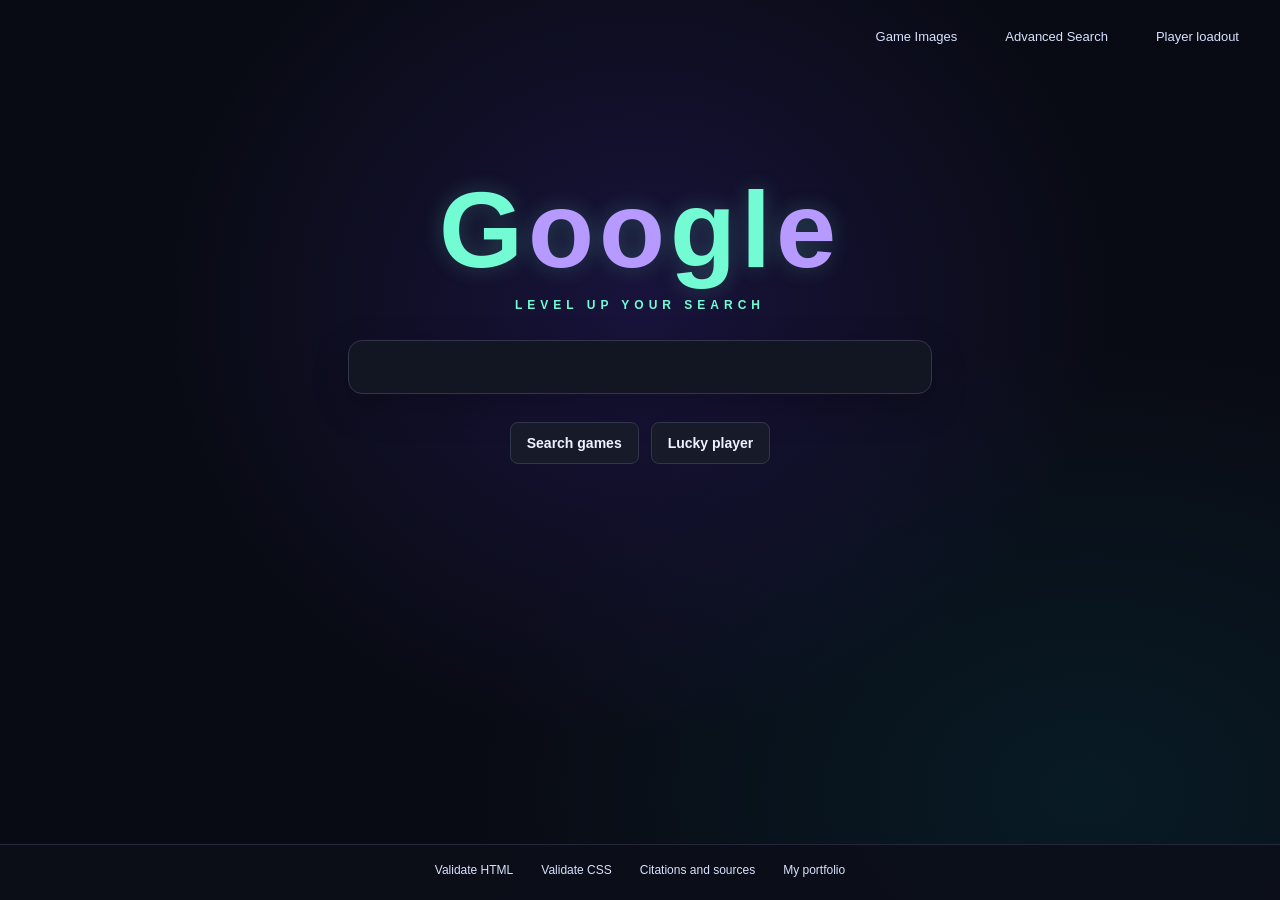
<file: index.html>
<!doctype html>
<html lang="en">
<head>
  <meta charset="utf-8">
  <meta name="viewport" content="width=device-width, initial-scale=1">
  <meta name="description" content="A gaming-themed front end for Google Search, Image Search, and Advanced Search.">
  <title>Game Search</title>
  <link rel="stylesheet" href="styles.css">
  <script src="site.js" defer></script>
</head>
<body class="search-page">
  <header class="topbar">
    <nav class="top-links" aria-label="Main navigation">
      <a href="images.html">Game Images</a>
      <a href="advanced.html">Advanced Search</a>
      <a href="formulare.html">Player loadout</a>
    </nav>
  </header>

  <main class="search-main">
    <a class="wordmark" href="index.html" aria-label="Google Search home">
      <span class="blue">G</span><span class="red">o</span><span class="yellow">o</span><span class="blue">g</span><span class="green">l</span><span class="red">e</span>
    </a>
    <p class="wordmark-caption">Level up your search</p>
    <form class="search-form" action="https://www.google.com/search" method="get">
      <label class="visually-hidden" for="search-query">Search Google for games</label>
      <input class="search-input" id="search-query" type="search" name="q" title="Search" autocomplete="off">
      <div class="search-actions">
        <button class="button" type="submit">Search games</button>
        <button class="button" type="submit" name="btnI" value="I'm Feeling Lucky">Lucky player</button>
      </div>
    </form>
  </main>

  <footer class="site-footer">
    <div class="footer-links">
      <a href="https://validator.w3.org/nu/" data-validator="html">Validate HTML</a>
      <a href="https://jigsaw.w3.org/css-validator/" data-validator="css">Validate CSS</a>
      <a href="citace.md" data-citations>Citations and sources</a>
      <a href="https://example.com/" data-portfolio>My portfolio</a>
    </div>
  </footer>
</body>
</html>
</file>
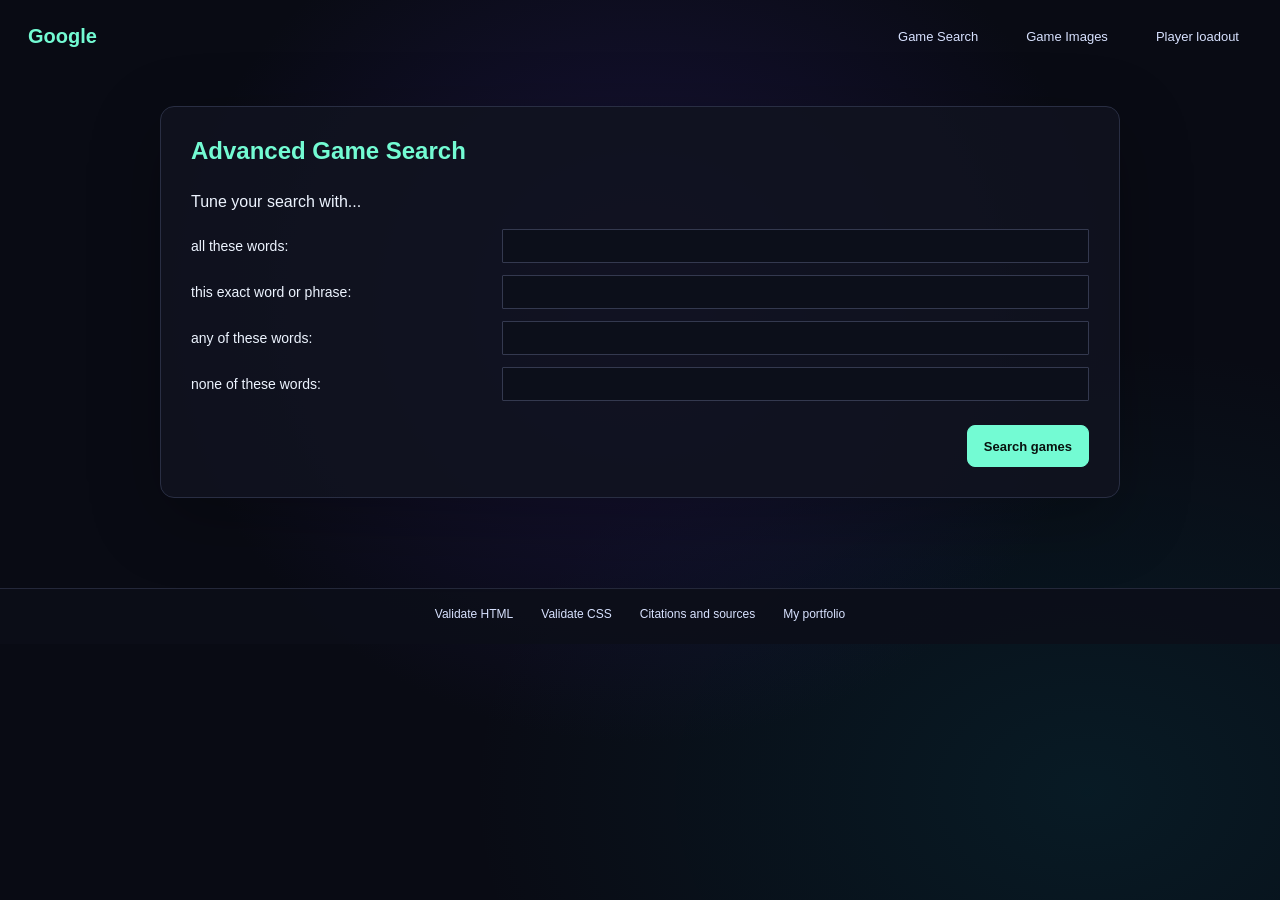
<file: advanced.html>
<!doctype html>
<html lang="en">
<head>
  <meta charset="utf-8">
  <meta name="viewport" content="width=device-width, initial-scale=1">
  <meta name="description" content="Find game-related Google results using specific words and phrases.">
  <title>Advanced Game Search</title>
  <link rel="stylesheet" href="styles.css">
  <script src="site.js" defer></script>
</head>
<body class="advanced-page">
  <header class="topbar advanced-topbar">
    <a class="small-wordmark" href="index.html" aria-label="Google Search home">Google</a>
    <nav class="top-links" aria-label="Main navigation">
      <a href="index.html">Game Search</a>
      <a href="images.html">Game Images</a>
      <a href="formulare.html">Player loadout</a>
    </nav>
  </header>

  <main class="advanced-main">
    <h1>Advanced Game Search</h1>
    <p class="advanced-intro">Tune your search with...</p>
    <form action="https://www.google.com/search" method="get">
      <div class="advanced-row">
        <label for="all-words">all these words:</label>
        <input id="all-words" type="text" name="as_q">
      </div>
      <div class="advanced-row">
        <label for="exact-phrase">this exact word or phrase:</label>
        <input id="exact-phrase" type="text" name="as_epq">
      </div>
      <div class="advanced-row">
        <label for="any-words">any of these words:</label>
        <input id="any-words" type="text" name="as_oq">
      </div>
      <div class="advanced-row">
        <label for="none-words">none of these words:</label>
        <input id="none-words" type="text" name="as_eq">
      </div>
      <div class="advanced-submit">
        <button class="advanced-button" type="submit">Search games</button>
      </div>
    </form>
  </main>

  <footer class="site-footer">
    <div class="footer-links">
      <a href="https://validator.w3.org/nu/" data-validator="html">Validate HTML</a>
      <a href="https://jigsaw.w3.org/css-validator/" data-validator="css">Validate CSS</a>
      <a href="citace.md" data-citations>Citations and sources</a>
      <a href="https://example.com/" data-portfolio>My portfolio</a>
    </div>
  </footer>
</body>
</html>
</file>
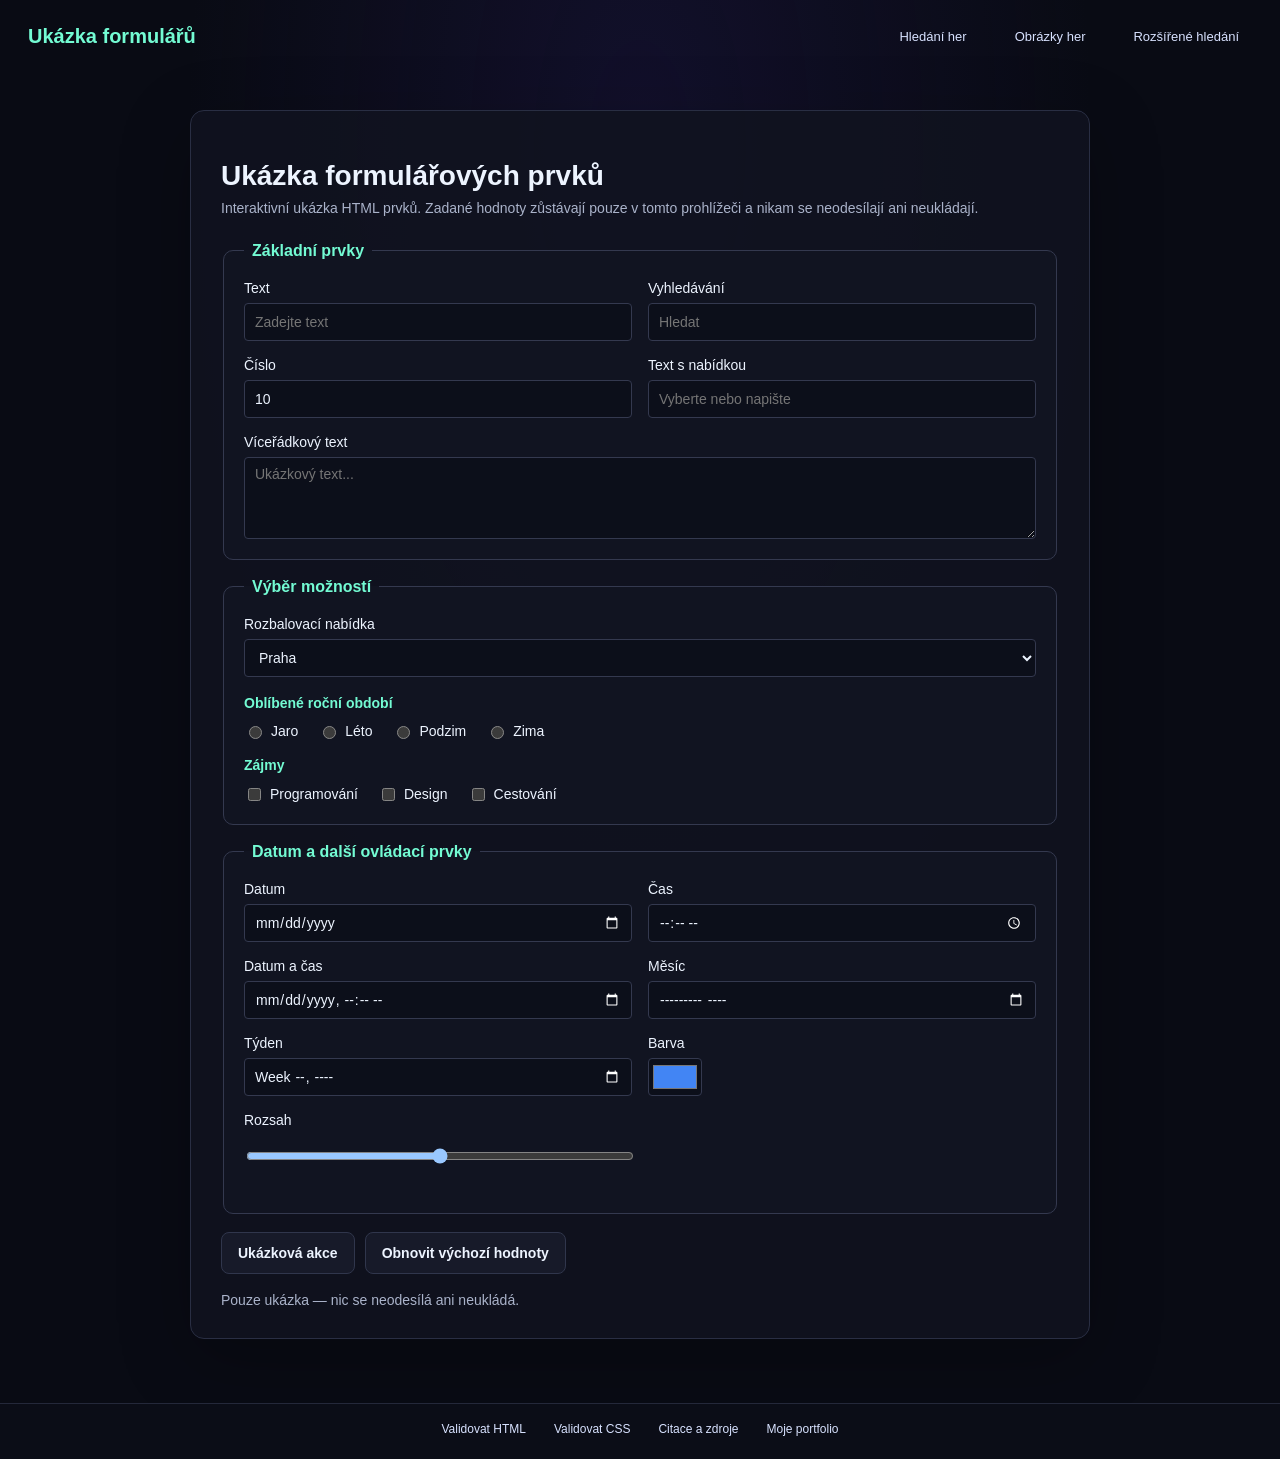
<file: formulare.html>
<!doctype html>
<html lang="cs">
<head>
  <meta charset="utf-8">
  <meta name="viewport" content="width=device-width, initial-scale=1">
  <meta name="description" content="Herně laděná ukázka různých HTML formulářových prvků.">
  <title>Player Loadout | Formulářové prvky</title>
  <link rel="stylesheet" href="styles.css">
  <script src="site.js" defer></script>
</head>
<body class="showcase-page">
  <header class="topbar showcase-topbar">
    <a class="small-wordmark" href="index.html">Ukázka formulářů</a>
    <nav class="top-links" aria-label="Hlavní navigace">
      <a href="index.html">Hledání her</a>
      <a href="images.html">Obrázky her</a>
      <a href="advanced.html">Rozšířené hledání</a>
    </nav>
  </header>

  <main class="showcase-main">
    <h1>Ukázka formulářových prvků</h1>
    <p class="showcase-intro">Interaktivní ukázka HTML prvků. Zadané hodnoty zůstávají pouze v tomto prohlížeči a nikam se neodesílají ani neukládají.</p>
    <div class="demo-form" data-demo-form>
      <fieldset>
        <legend>Základní prvky</legend>
        <div class="demo-grid">
          <label for="text">Text <input id="text" name="text" type="text" placeholder="Zadejte text"></label>
          <label for="search">Vyhledávání <input id="search" name="search" type="search" placeholder="Hledat"></label>
          <label for="number">Číslo <input id="number" name="number" type="number" min="0" max="100" value="10"></label>
          <label for="datalist">Text s nabídkou
            <input id="datalist" name="suggestion" list="suggestions" placeholder="Vyberte nebo napište">
            <datalist id="suggestions">
              <option value="Praha"></option>
              <option value="Brno"></option>
              <option value="Ostrava"></option>
            </datalist>
          </label>
        </div>
        <label for="textarea">Víceřádkový text
          <textarea id="textarea" name="message" rows="4" placeholder="Ukázkový text..."></textarea>
        </label>
      </fieldset>

      <fieldset>
        <legend>Výběr možností</legend>
        <label for="select">Rozbalovací nabídka
          <select id="select" name="city">
            <optgroup label="Čechy">
              <option value="praha">Praha</option>
              <option value="plzen">Plzeň</option>
            </optgroup>
            <optgroup label="Morava a Slezsko">
              <option value="brno">Brno</option>
              <option value="ostrava">Ostrava</option>
            </optgroup>
          </select>
        </label>
        <div class="choice-group">
          <span class="group-label">Oblíbené roční období</span>
          <label><input type="radio" name="season" value="spring"> Jaro</label>
          <label><input type="radio" name="season" value="summer"> Léto</label>
          <label><input type="radio" name="season" value="autumn"> Podzim</label>
          <label><input type="radio" name="season" value="winter"> Zima</label>
        </div>
        <div class="choice-group">
          <span class="group-label">Zájmy</span>
          <label><input type="checkbox" name="interest" value="code"> Programování</label>
          <label><input type="checkbox" name="interest" value="design"> Design</label>
          <label><input type="checkbox" name="interest" value="travel"> Cestování</label>
        </div>
      </fieldset>

      <fieldset>
        <legend>Datum a další ovládací prvky</legend>
        <div class="demo-grid">
          <label for="date">Datum <input id="date" name="date" type="date"></label>
          <label for="time">Čas <input id="time" name="time" type="time"></label>
          <label for="datetime">Datum a čas <input id="datetime" name="datetime" type="datetime-local"></label>
          <label for="month">Měsíc <input id="month" name="month" type="month"></label>
          <label for="week">Týden <input id="week" name="week" type="week"></label>
          <label for="color">Barva <input id="color" name="color" type="color" value="#4285f4"></label>
          <label for="range">Rozsah <input id="range" name="range" type="range" min="0" max="10" value="5"></label>
        </div>
      </fieldset>

      <div class="demo-actions">
        <button class="button" type="button" data-demo-action>Ukázková akce</button>
        <button class="button" type="button" data-reset-demo>Obnovit výchozí hodnoty</button>
      </div>
      <output class="demo-output" for="range">Pouze ukázka — nic se neodesílá ani neukládá.</output>
    </div>
  </main>

  <footer class="site-footer">
    <div class="footer-links">
      <a href="https://validator.w3.org/nu/" data-validator="html">Validovat HTML</a>
      <a href="https://jigsaw.w3.org/css-validator/" data-validator="css">Validovat CSS</a>
      <a href="citace.md" data-citations>Citace a zdroje</a>
      <a href="https://sameul67.github.io/" data-portfolio>Moje portfolio</a>
    </div>
  </footer>
</body>
</html>
</file>
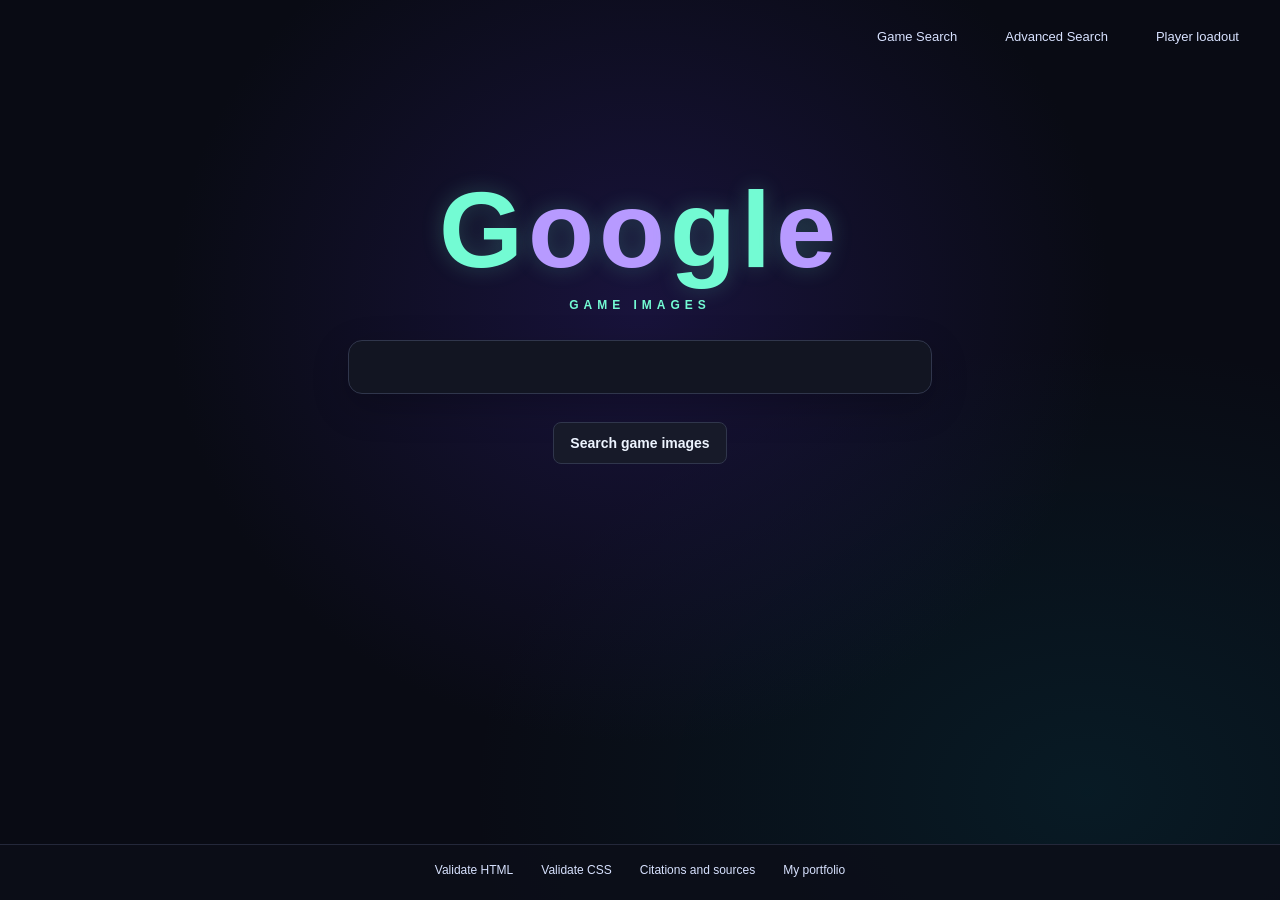
<file: images.html>
<!doctype html>
<html lang="en">
<head>
  <meta charset="utf-8">
  <meta name="viewport" content="width=device-width, initial-scale=1">
  <meta name="description" content="Search Google Images with a gaming-themed interface.">
  <title>Game Image Search</title>
  <link rel="stylesheet" href="styles.css">
  <script src="site.js" defer></script>
</head>
<body class="search-page">
  <header class="topbar">
    <nav class="top-links" aria-label="Main navigation">
      <a href="index.html">Game Search</a>
      <a href="advanced.html">Advanced Search</a>
      <a href="formulare.html">Player loadout</a>
    </nav>
  </header>

  <main class="search-main">
    <a class="wordmark" href="index.html" aria-label="Google Search home">
      <span class="blue">G</span><span class="red">o</span><span class="yellow">o</span><span class="blue">g</span><span class="green">l</span><span class="red">e</span>
    </a>
    <p class="wordmark-caption image-caption">Game images</p>
    <form class="search-form" action="https://www.google.com/search" method="get">
      <label class="visually-hidden" for="image-query">Search Google Images for games</label>
      <input type="hidden" name="tbm" value="isch">
      <input class="search-input" id="image-query" type="search" name="q" title="Search images" autocomplete="off">
      <div class="search-actions">
        <button class="button" type="submit">Search game images</button>
      </div>
    </form>
  </main>

  <footer class="site-footer">
    <div class="footer-links">
      <a href="https://validator.w3.org/nu/" data-validator="html">Validate HTML</a>
      <a href="https://jigsaw.w3.org/css-validator/" data-validator="css">Validate CSS</a>
      <a href="citace.md" data-citations>Citations and sources</a>
      <a href="https://example.com/" data-portfolio>My portfolio</a>
    </div>
  </footer>
</body>
</html>
</file>
<file: styles.css>
:root {
  color: #202124;
  background: #fff;
  font-family: Arial, Helvetica, sans-serif;
  font-size: 14px;
  font-synthesis: none;
  text-rendering: optimizeLegibility;
}

* {
  box-sizing: border-box;
}

body {
  min-width: 320px;
  min-height: 100vh;
  margin: 0;
}

a {
  color: inherit;
  text-decoration: none;
}

a:hover {
  text-decoration: underline;
}

.topbar {
  display: flex;
  min-height: 60px;
  align-items: center;
  justify-content: flex-end;
  padding: 0 28px;
}

.top-links {
  display: flex;
  align-items: center;
  gap: 22px;
  color: #3c4043;
  font-size: 13px;
}

.search-page {
  display: flex;
  flex-direction: column;
}

.search-main {
  display: flex;
  flex: 1;
  flex-direction: column;
  align-items: center;
  padding: 120px 24px 70px;
}

.wordmark {
  font-size: clamp(64px, 11vw, 92px);
  font-weight: 500;
  letter-spacing: -6px;
  line-height: 1;
}

.wordmark:hover {
  text-decoration: none;
}

.blue {
  color: #4285f4;
}

.red {
  color: #ea4335;
}

.yellow {
  color: #fbbc05;
}

.green {
  color: #34a853;
}

.wordmark-caption {
  align-self: center;
  margin: 0 0 20px 195px;
  color: #4285f4;
  font-size: 16px;
}

.image-caption {
  color: #4285f4;
}

.search-form {
  width: min(100%, 584px);
}

.search-input {
  display: block;
  width: 100%;
  height: 46px;
  padding: 0 20px;
  border: 1px solid #dfe1e5;
  border-radius: 24px;
  background: #fff;
  color: #202124;
  font: inherit;
  outline: none;
}

.search-input:hover,
.search-input:focus {
  border-color: transparent;
  box-shadow: 0 1px 6px rgb(32 33 36 / 28%);
}

.search-actions {
  display: flex;
  justify-content: center;
  gap: 12px;
  margin-top: 28px;
}

.button,
.advanced-button {
  min-height: 36px;
  padding: 0 16px;
  border: 1px solid #f8f9fa;
  border-radius: 4px;
  background: #f8f9fa;
  color: #3c4043;
  font: inherit;
  cursor: pointer;
}

.button:hover {
  border-color: #dadce0;
  box-shadow: 0 1px 1px rgb(0 0 0 / 10%);
}

.site-footer {
  min-height: 56px;
  padding: 18px 24px;
  border-top: 1px solid #dadce0;
  background: #f2f2f2;
}

.footer-links {
  display: flex;
  flex-wrap: wrap;
  justify-content: center;
  gap: 18px 28px;
  color: #5f6368;
  font-size: 12px;
}

.advanced-topbar,
.showcase-topbar {
  justify-content: space-between;
}

.small-wordmark {
  color: #4285f4;
  font-size: 20px;
  font-weight: 600;
}

.advanced-main {
  width: min(100% - 48px, 960px);
  margin: 34px auto 90px;
}

.advanced-main h1 {
  margin: 0 0 28px;
  color: #d93025;
  font-size: 20px;
  font-weight: 400;
}

.advanced-intro {
  margin: 0 0 18px;
  font-size: 16px;
}

.advanced-row {
  display: grid;
  grid-template-columns: minmax(190px, 1fr) minmax(250px, 2fr);
  align-items: center;
  gap: 18px;
  margin: 12px 0;
}

.advanced-row input {
  width: 100%;
  height: 34px;
  padding: 5px 9px;
  border: 1px solid #d9d9d9;
  border-radius: 1px;
  font: inherit;
}

.advanced-row input:focus {
  border-color: #4285f4;
  outline: 1px solid #4285f4;
}

.advanced-submit {
  display: flex;
  justify-content: flex-end;
  margin-top: 24px;
}

.advanced-button {
  border-color: #3079ed;
  background: #4285f4;
  color: #fff;
  font-size: 13px;
  font-weight: 600;
}

.advanced-button:hover {
  border-color: #2f5bb7;
  background: #357ae8;
}

.showcase-page {
  background: #f8f9fa;
}

.showcase-main {
  width: min(100% - 40px, 900px);
  margin: 38px auto 64px;
}

.showcase-main h1 {
  margin-bottom: 8px;
  font-size: 28px;
}

.showcase-intro {
  margin: 0 0 26px;
  color: #5f6368;
}

.demo-form {
  display: grid;
  gap: 18px;
}

.demo-form fieldset {
  min-width: 0;
  padding: 20px;
  border: 1px solid #dadce0;
  border-radius: 8px;
  background: #fff;
}

.demo-form legend {
  padding: 0 8px;
  font-size: 16px;
  font-weight: 600;
}

.demo-grid {
  display: grid;
  grid-template-columns: repeat(2, minmax(0, 1fr));
  gap: 16px;
  margin-bottom: 16px;
}

.demo-form label {
  display: flex;
  flex-direction: column;
  gap: 7px;
}

.demo-form input:not([type="checkbox"]):not([type="radio"]):not([type="color"]):not([type="range"]),
.demo-form select,
.demo-form textarea {
  width: 100%;
  min-height: 38px;
  padding: 8px 10px;
  border: 1px solid #c4c7c5;
  border-radius: 4px;
  background: #fff;
  color: #202124;
  font: inherit;
}

.demo-form input[type="color"] {
  width: 54px;
  height: 38px;
  padding: 2px;
  border: 1px solid #c4c7c5;
  border-radius: 4px;
}

.demo-form input[type="range"] {
  width: 100%;
  min-height: 38px;
}

.demo-form input[type="checkbox"],
.demo-form input[type="radio"] {
  accent-color: #4285f4;
}

.demo-form textarea {
  resize: vertical;
}

.choice-group {
  display: flex;
  flex-wrap: wrap;
  align-items: center;
  gap: 12px 20px;
  margin-top: 18px;
}

.choice-group label {
  flex-direction: row;
  align-items: center;
  gap: 6px;
}

.group-label {
  flex-basis: 100%;
  font-weight: 600;
}

.demo-actions {
  display: flex;
  flex-wrap: wrap;
  gap: 10px;
}

.demo-output {
  color: #5f6368;
}

.visually-hidden {
  position: absolute;
  overflow: hidden;
  width: 1px;
  height: 1px;
  padding: 0;
  clip: rect(0, 0, 0, 0);
  white-space: nowrap;
  clip-path: inset(50%);
}

@media (max-width: 600px) {
  .topbar {
    min-height: 56px;
    padding: 0 16px;
  }

  .top-links {
    gap: 12px;
    font-size: 12px;
  }

  .search-main {
    padding-top: 100px;
  }

  .advanced-topbar,
  .showcase-topbar {
    align-items: flex-start;
    gap: 16px;
    padding-top: 17px;
    padding-bottom: 14px;
  }

  .advanced-topbar .top-links,
  .showcase-topbar .top-links {
    flex-wrap: wrap;
    justify-content: flex-end;
  }

  .advanced-row {
    grid-template-columns: 1fr;
    gap: 7px;
  }

  .demo-grid {
    grid-template-columns: 1fr;
  }
}

:root {
  color-scheme: dark;
  color: #edf4ff;
  background: #090b14;
  font-family: "Segoe UI", Arial, sans-serif;
}

body {
  color: #edf4ff;
  background:
    radial-gradient(ellipse at 50% 34%, rgb(34 24 84 / 62%), transparent 52%),
    radial-gradient(ellipse at 85% 88%, rgb(0 104 120 / 17%), transparent 40%),
    #090b14;
}

a {
  color: #d8e2ff;
}

a:hover {
  color: #73fbd3;
}

.topbar {
  min-height: 72px;
}

.top-links {
  color: #d8e2ff;
}

.top-links a {
  padding: 9px 12px;
  border: 1px solid transparent;
  border-radius: 6px;
  transition: border-color 160ms ease, color 160ms ease, background 160ms ease;
}

.top-links a:hover {
  border-color: rgb(115 251 211 / 32%);
  background: rgb(115 251 211 / 7%);
  text-decoration: none;
}

.search-main {
  padding-top: 104px;
}

.wordmark {
  color: #edf4ff;
  font-size: clamp(72px, 12vw, 108px);
  font-weight: 900;
  letter-spacing: 5px;
  text-shadow: 0 0 22px rgb(115 251 211 / 22%);
}

.blue,
.green {
  color: #73fbd3;
}

.red,
.yellow {
  color: #b79aff;
}

.wordmark-caption {
  position: relative;
  z-index: 1;
  margin: 12px 0 26px;
  color: #73fbd3;
  font-size: 12px;
  font-weight: 700;
  letter-spacing: 5px;
  line-height: 1.5;
  text-transform: uppercase;
}

.search-input {
  height: 54px;
  border-color: #30364c;
  border-radius: 14px;
  background: #121522;
  color: #edf4ff;
  box-shadow: 0 12px 36px rgb(0 0 0 / 22%);
}

.search-input:hover,
.search-input:focus {
  border-color: #73fbd3;
  box-shadow: 0 0 0 3px rgb(115 251 211 / 12%), 0 12px 36px rgb(0 0 0 / 30%);
}

.button,
.advanced-button {
  min-height: 42px;
  border: 1px solid #30364c;
  border-radius: 8px;
  background: #171a29;
  color: #edf4ff;
  font-weight: 600;
  transition: transform 150ms ease, border-color 150ms ease, box-shadow 150ms ease;
}

.button:hover {
  transform: translateY(-1px);
  border-color: #73fbd3;
  background: #1d2232;
  box-shadow: 0 0 18px rgb(115 251 211 / 12%);
}

.advanced-button {
  border-color: #73fbd3;
  background: #73fbd3;
  color: #09120f;
}

.advanced-button:hover {
  transform: translateY(-1px);
  border-color: #a5ffe8;
  background: #a5ffe8;
  box-shadow: 0 0 20px rgb(115 251 211 / 28%);
}

.site-footer {
  border-top-color: #24283a;
  background: rgb(12 14 24 / 88%);
}

.footer-links {
  color: #aab3ca;
}

.advanced-main,
.showcase-main {
  padding: 30px;
  border: 1px solid #292e43;
  border-radius: 14px;
  background: rgb(16 19 31 / 88%);
  box-shadow: 0 20px 70px rgb(0 0 0 / 25%);
}

.advanced-main h1 {
  color: #73fbd3;
  font-size: 24px;
  font-weight: 700;
}

.advanced-intro,
.showcase-main h1 {
  color: #edf4ff;
}

.advanced-row input,
.demo-form input:not([type="checkbox"]):not([type="radio"]):not([type="color"]):not([type="range"]),
.demo-form select,
.demo-form textarea,
.demo-form input[type="color"] {
  border-color: #34394f;
  background: #0c0f1a;
  color: #edf4ff;
}

.advanced-row input:focus,
.demo-form input:focus,
.demo-form select:focus,
.demo-form textarea:focus {
  border-color: #73fbd3;
  outline-color: #73fbd3;
}

.small-wordmark {
  color: #73fbd3;
}

.showcase-page {
  background:
    radial-gradient(ellipse at 50% 10%, rgb(34 24 84 / 36%), transparent 50%),
    #090b14;
}

.showcase-intro,
.demo-output {
  color: #aab3ca;
}

.demo-form fieldset {
  border-color: #34394f;
  border-radius: 10px;
  background: #111421;
}

.demo-form legend,
.group-label {
  color: #73fbd3;
}

.demo-form input[type="checkbox"],
.demo-form input[type="radio"] {
  accent-color: #73fbd3;
}

@media (max-width: 600px) {
  .search-main {
    padding-top: 88px;
  }

  .advanced-main,
  .showcase-main {
    padding: 22px 18px;
  }
}
</file>
